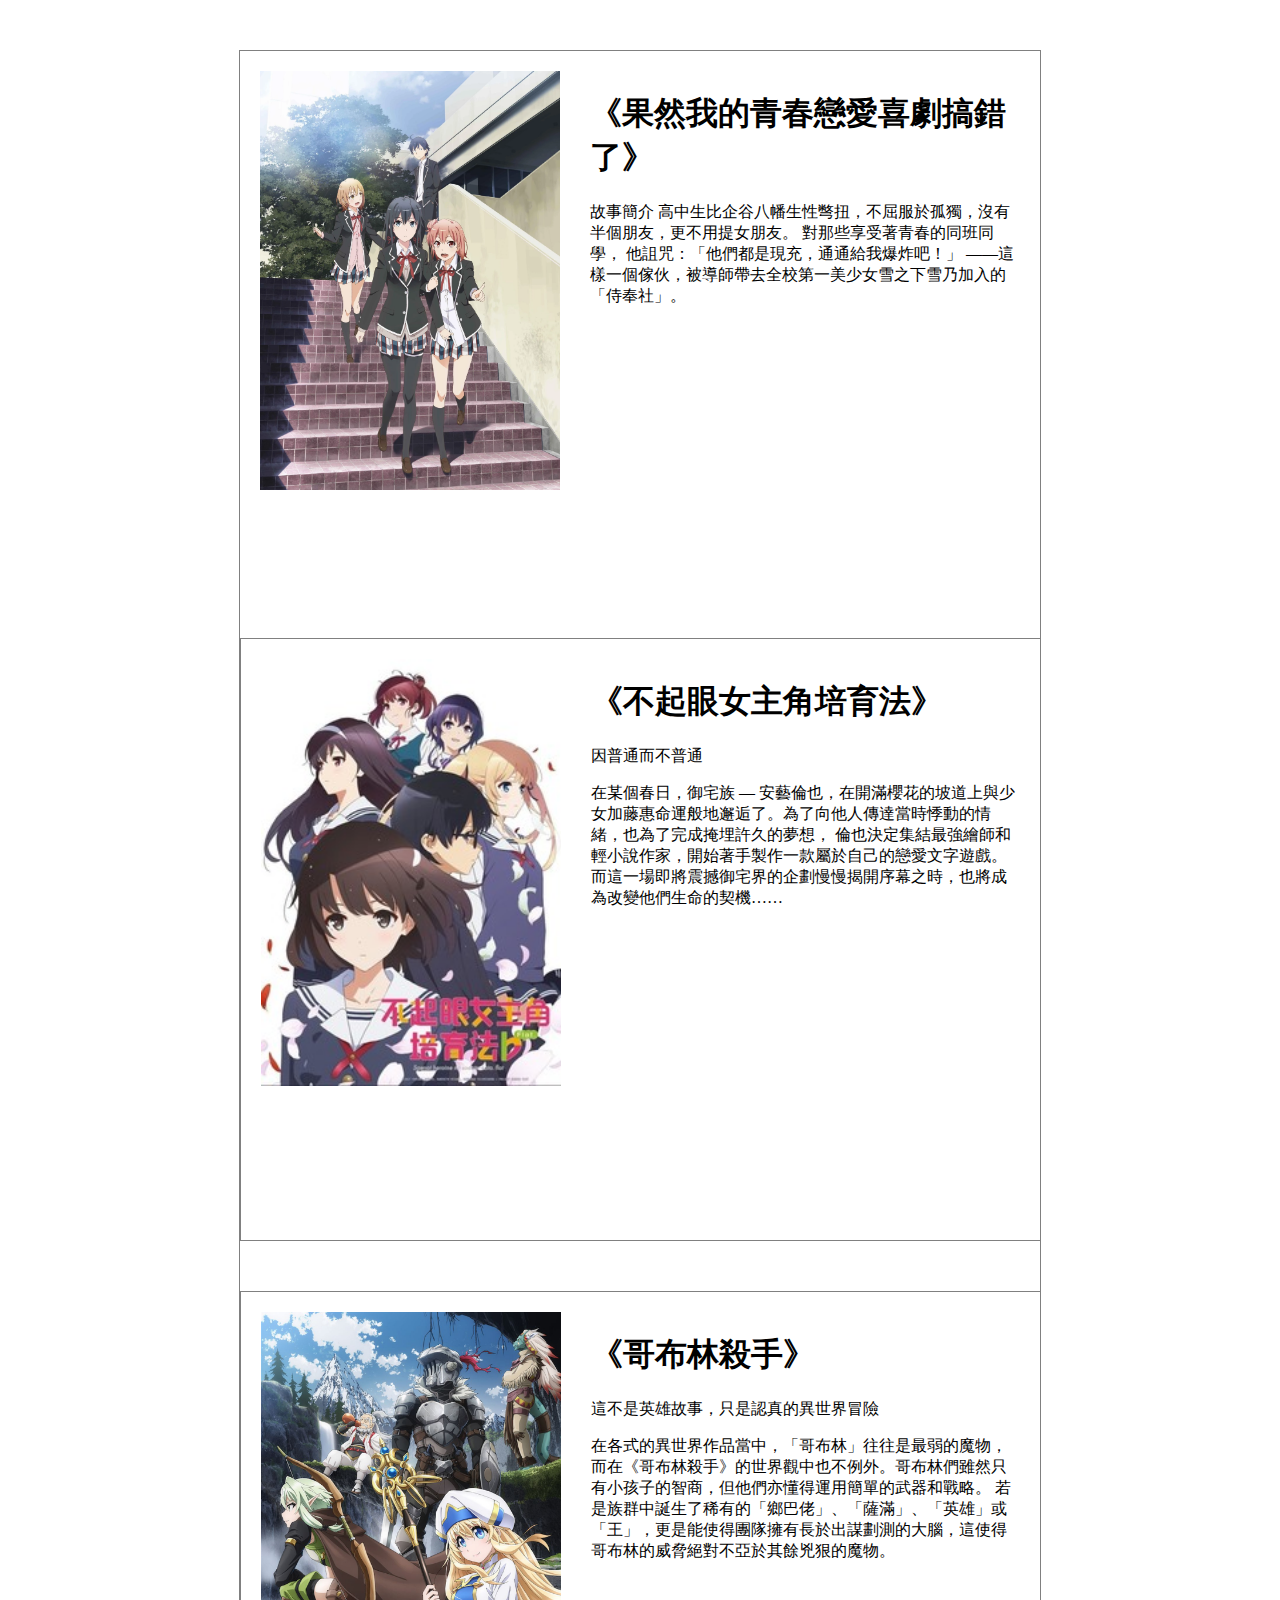
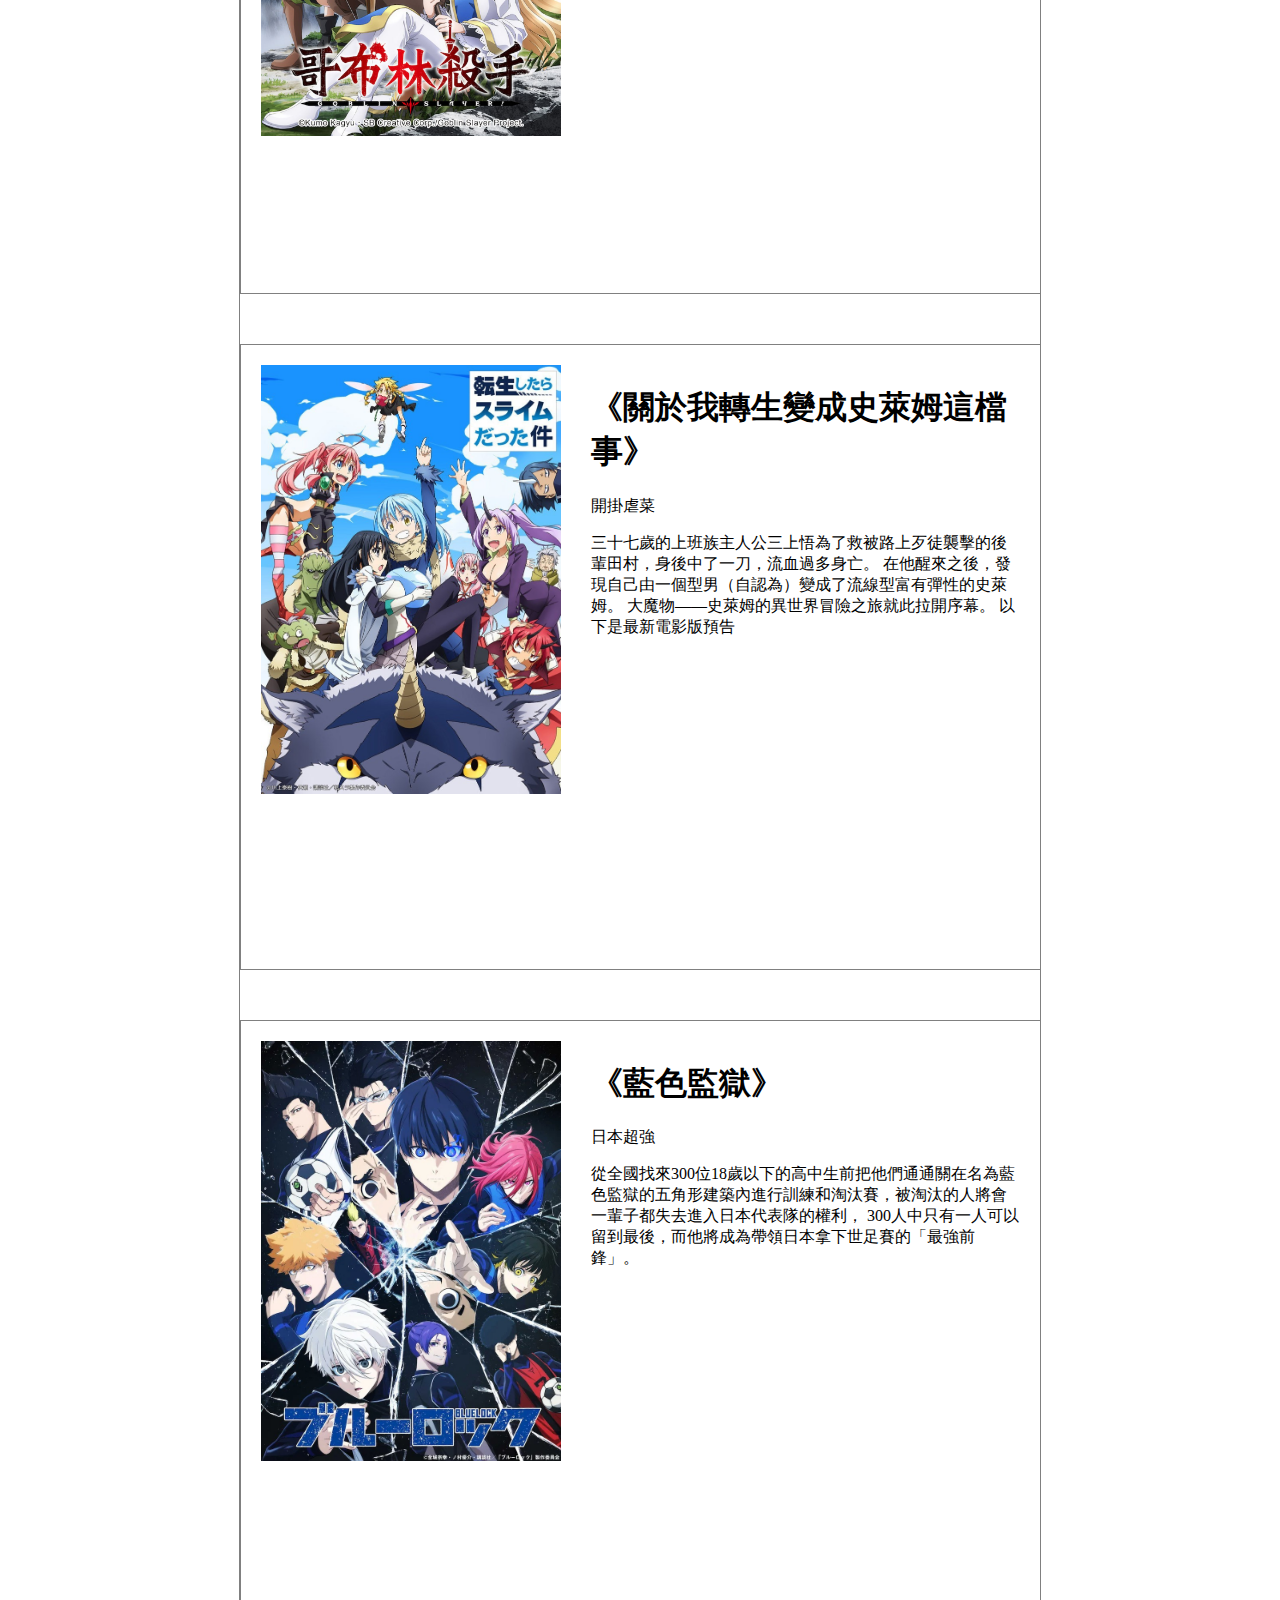
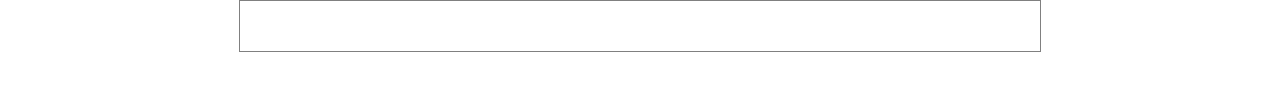
<file: page1.html>
<html>
  <head>
    <meta charset="utf-8" >
    <title>網頁範例-左圖右字</title>
    <style>
        .happy{
          width: 800px;
          margin: 50px auto;
          border:solid 1px gray;
          overflow: hidden; /* 避免長方框下面顯示不正常 */
        }
        .bdcard{
          width: 300px;
          float:left; /* 圖片在左邊 */
          padding: 20px;
        }
        .bdcard img{
          display: block;
          width:100%;
        }
        .bdtext{
          float: right;  /* 文字在右邊 */
          width: 430px;
          padding: 20px 20px 0px 0px;
        }
    </style>
  </head>
  <body>
    <div class="happy">
      <div class="bdcard">
        <img src="images/1.jpg" alt="圖" />
      </div>
      <div class="bdtext">
        <h1>《果然我的青春戀愛喜劇搞錯了》</h1>
        <p>故事簡介 高中生比企谷八幡生性彆扭，不屈服於孤獨，沒有半個朋友，更不用提女朋友。 對那些享受著青春的同班同學，
          他詛咒：「他們都是現充，通通給我爆炸吧！」 ——這樣一個傢伙，被導師帶去全校第一美少女雪之下雪乃加入的「侍奉社」。</p>
        <p></p>
        <iframe width="450" height="315" src="https://www.youtube.com/embed/ybQaaUETmfo" title="YouTube video player" frameborder="0" allow="accelerometer; autoplay; clipboard-write; encrypted-media; gyroscope; picture-in-picture; web-share" allowfullscreen></iframe>
    </div>
   
    <div class="happy">
      <div class="bdcard">
        <img src="images/2.jpg" alt="圖" />
      </div>
      <div class="bdtext">
        <h1>《不起眼女主角培育法》</h1>
        <p>因普通而不普通</p>
        <p>在某個春日，御宅族 — 安藝倫也，在開滿櫻花的坡道上與少女加藤惠命運般地邂逅了。為了向他人傳達當時悸動的情緒，也為了完成掩埋許久的夢想，
          倫也決定集結最強繪師和輕小說作家，開始著手製作一款屬於自己的戀愛文字遊戲。而這一場即將震撼御宅界的企劃慢慢揭開序幕之時，也將成為改變他們生命的契機……</p>
          <iframe width="450" height="315" src="https://www.youtube.com/embed/9LDEKv0l4j0" title="YouTube video player" frameborder="0" allow="accelerometer; autoplay; clipboard-write; encrypted-media; gyroscope; picture-in-picture; web-share" allowfullscreen></iframe>
      </div>
    </div>

    <div class="happy">
      <div class="bdcard">
        <img src="images/3.jpg" alt="圖" />
      </div>
      <div class="bdtext">
        <h1>《哥布林殺手》</h1>
        <p>這不是英雄故事，只是認真的異世界冒險</p>
        <p>在各式的異世界作品當中，「哥布林」往往是最弱的魔物，而在《哥布林殺手》的世界觀中也不例外。哥布林們雖然只有小孩子的智商，但他們亦懂得運用簡單的武器和戰略。
          若是族群中誕生了稀有的「鄉巴佬」、「薩滿」、「英雄」或「王」，更是能使得團隊擁有長於出謀劃測的大腦，這使得哥布林的威脅絕對不亞於其餘兇狠的魔物。</p>
          <iframe width="450" height="315" src="https://www.youtube.com/embed/Dc3U12kH3WA" title="YouTube video player" frameborder="0" allow="accelerometer; autoplay; clipboard-write; encrypted-media; gyroscope; picture-in-picture; web-share" allowfullscreen></iframe>
      </div>
    </div>

    <div class="happy">
      <div class="bdcard">
        <img src="images/4.jpg" alt="生日卡" />
      </div>
      <div class="bdtext">
        <h1>《關於我轉生變成史萊姆這檔事》</h1>
        <p>開掛虐菜</p>
        <p>三十七歲的上班族主人公三上悟為了救被路上歹徒襲擊的後輩田村，身後中了一刀，流血過多身亡。
          在他醒來之後，發現自己由一個型男（自認為）變成了流線型富有彈性的史萊姆。
          大魔物——史萊姆的異世界冒險之旅就此拉開序幕。
          以下是最新電影版預告</p>
        <iframe width="450" height="315" src="https://www.youtube.com/embed/hpLWw7pzSbA" title="YouTube video player" frameborder="0" allow="accelerometer; autoplay; clipboard-write; encrypted-media; gyroscope; picture-in-picture; web-share" allowfullscreen></iframe>
      </div>
    </div>

    <div class="happy">
      <div class="bdcard">
        <img src="images/5.jpg" alt="生日卡" />
      </div>
      <div class="bdtext">
        <h1>《藍色監獄》</h1>
        <p>日本超強</p>
        <p>從全國找來300位18歲以下的高中生前把他們通通關在名為藍色監獄的五角形建築內進行訓練和淘汰賽，被淘汰的人將會一輩子都失去進入日本代表隊的權利，
          300人中只有一人可以留到最後，而他將成為帶領日本拿下世足賽的「最強前鋒」。</p>
          <iframe width="450" height="315" src="https://www.youtube.com/embed/5YBL7fx94RU" title="YouTube video player" frameborder="0" allow="accelerometer; autoplay; clipboard-write; encrypted-media; gyroscope; picture-in-picture; web-share" allowfullscreen></iframe>
      </div>
    </div>
  </body>
</html>
</file>
